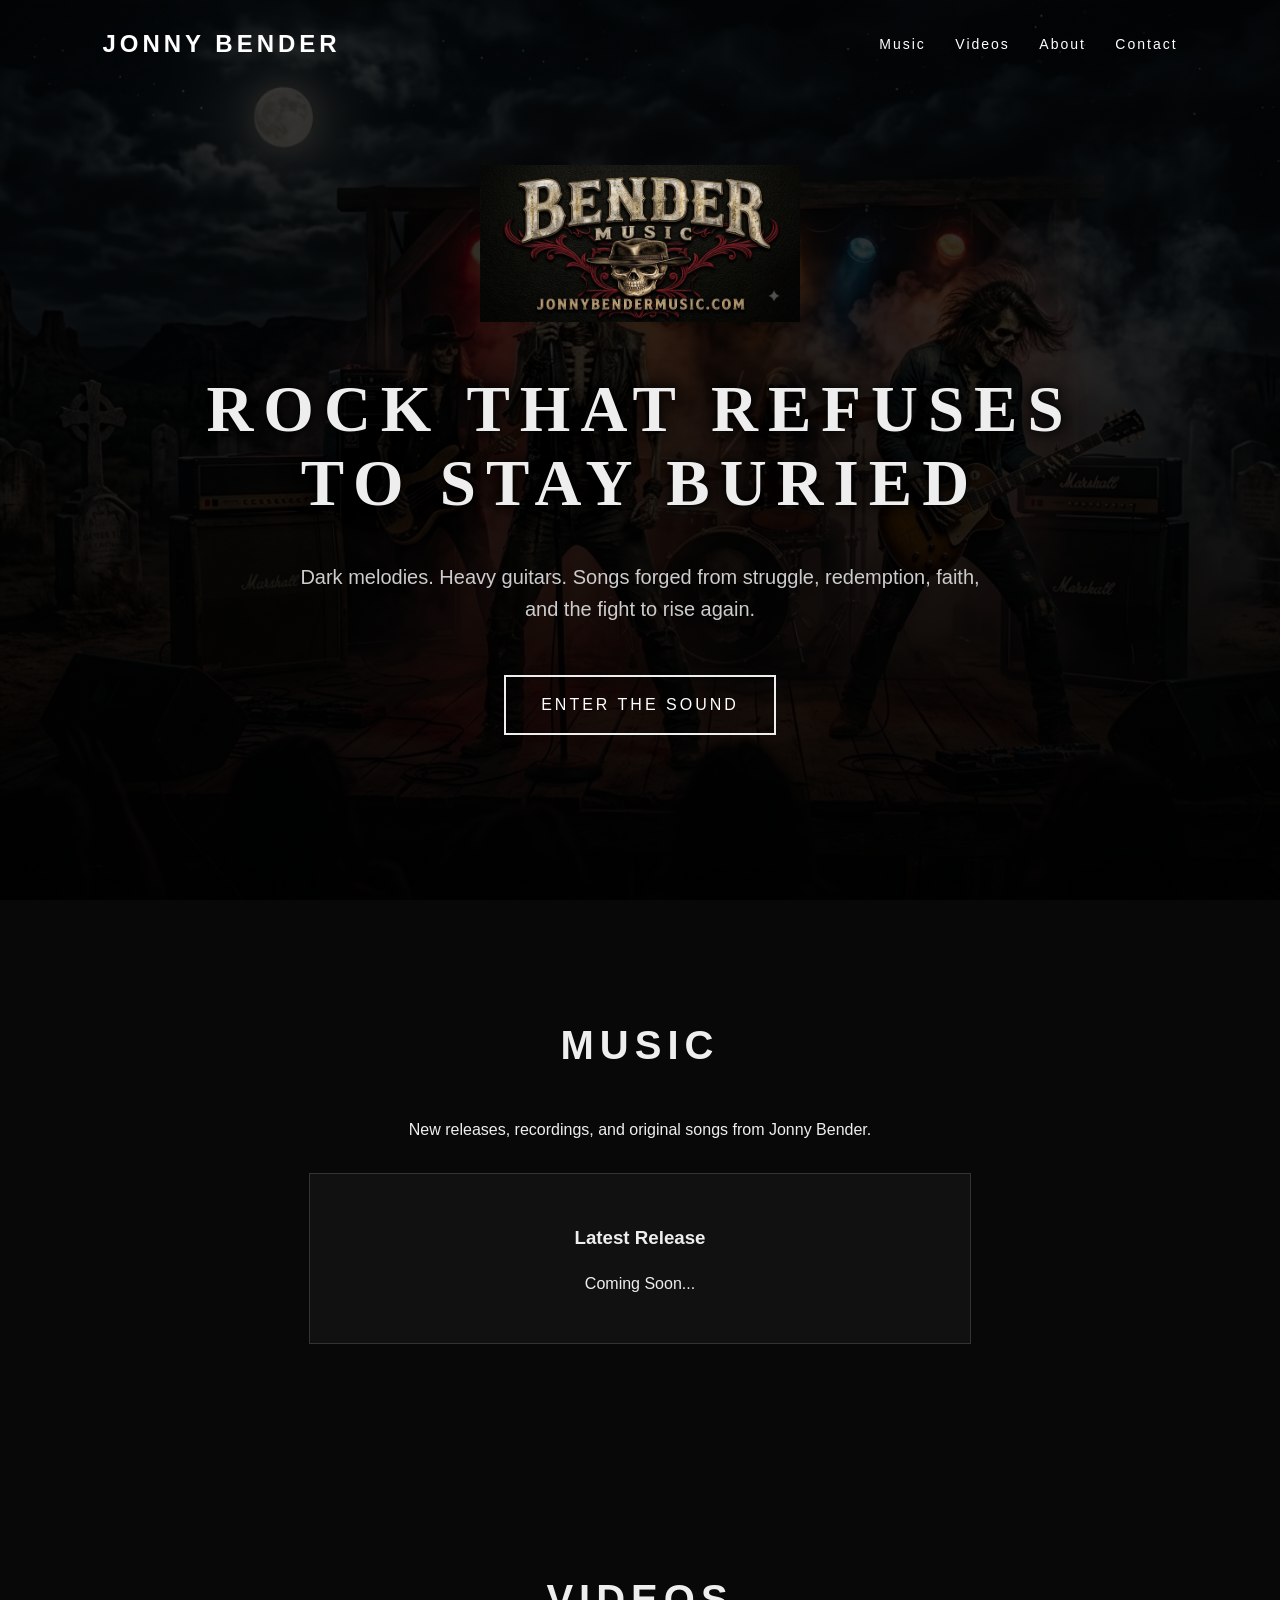
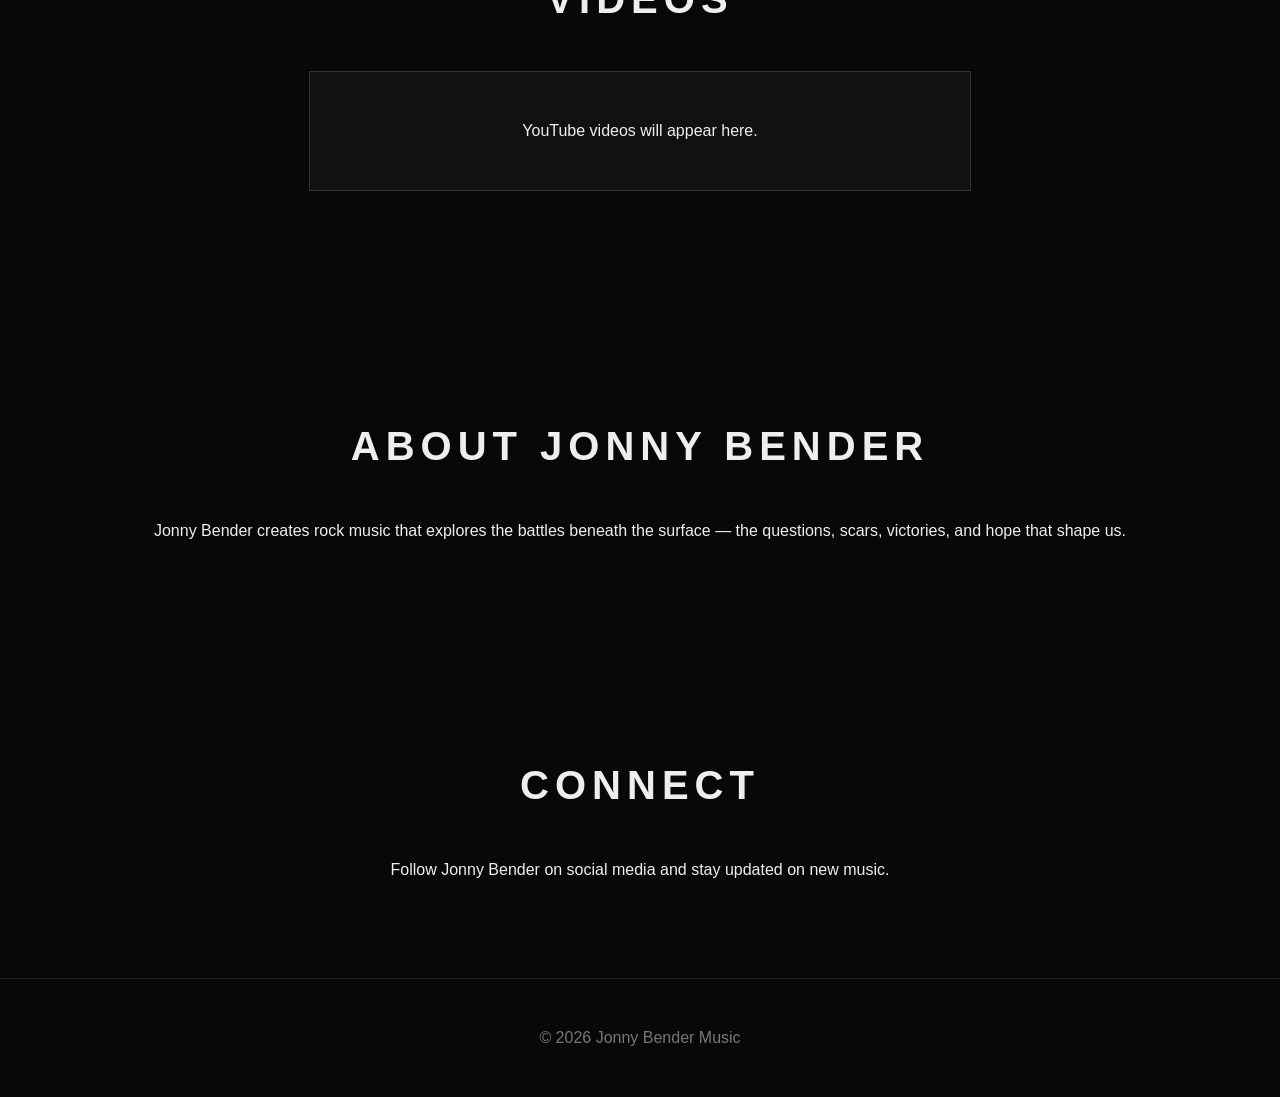
<file: Index.html>
<!DOCTYPE html>
<html lang="en">
<head>
    <meta charset="UTF-8">
    <meta name="viewport" content="width=device-width, initial-scale=1.0">
    <title>Jonny Bender | Rock That Refuses to Stay Buried</title>
    <link rel="stylesheet" href="style.css">
</head>

<body>

<header>
    <nav>
        <div class="logo">JONNY BENDER</div>
        <div class="links">
            <a href="#music">Music</a>
            <a href="#videos">Videos</a>
            <a href="#about">About</a>
            <a href="#contact">Contact</a>
        </div>
    </nav>
</header>


<section class="hero">

    <img src="bender-logo.png" alt="Jonny Bender Logo">

    <h1>ROCK THAT REFUSES<br>TO STAY BURIED</h1>

    <p>
        Dark melodies. Heavy guitars. Songs forged from struggle,
        redemption, faith, and the fight to rise again.
    </p>

    <a class="button" href="#music">ENTER THE SOUND</a>

</section>


<section id="music">

<h2>MUSIC</h2>

<p>
New releases, recordings, and original songs from Jonny Bender.
</p>

<div class="card">
    <h3>Latest Release</h3>
    <p>Coming Soon...</p>
</div>

</section>



<section id="videos">

<h2>VIDEOS</h2>

<div class="card">
    <p>YouTube videos will appear here.</p>
</div>

</section>



<section id="about">

<h2>ABOUT JONNY BENDER</h2>

<p>
Jonny Bender creates rock music that explores the battles
beneath the surface — the questions, scars, victories, and
hope that shape us.
</p>

</section>



<section id="contact">

<h2>CONNECT</h2>

<p>
Follow Jonny Bender on social media and stay updated on new music.
</p>

</section>


<footer>

<p>
© 2026 Jonny Bender Music
</p>

</footer>


</body>
</html>
</file>
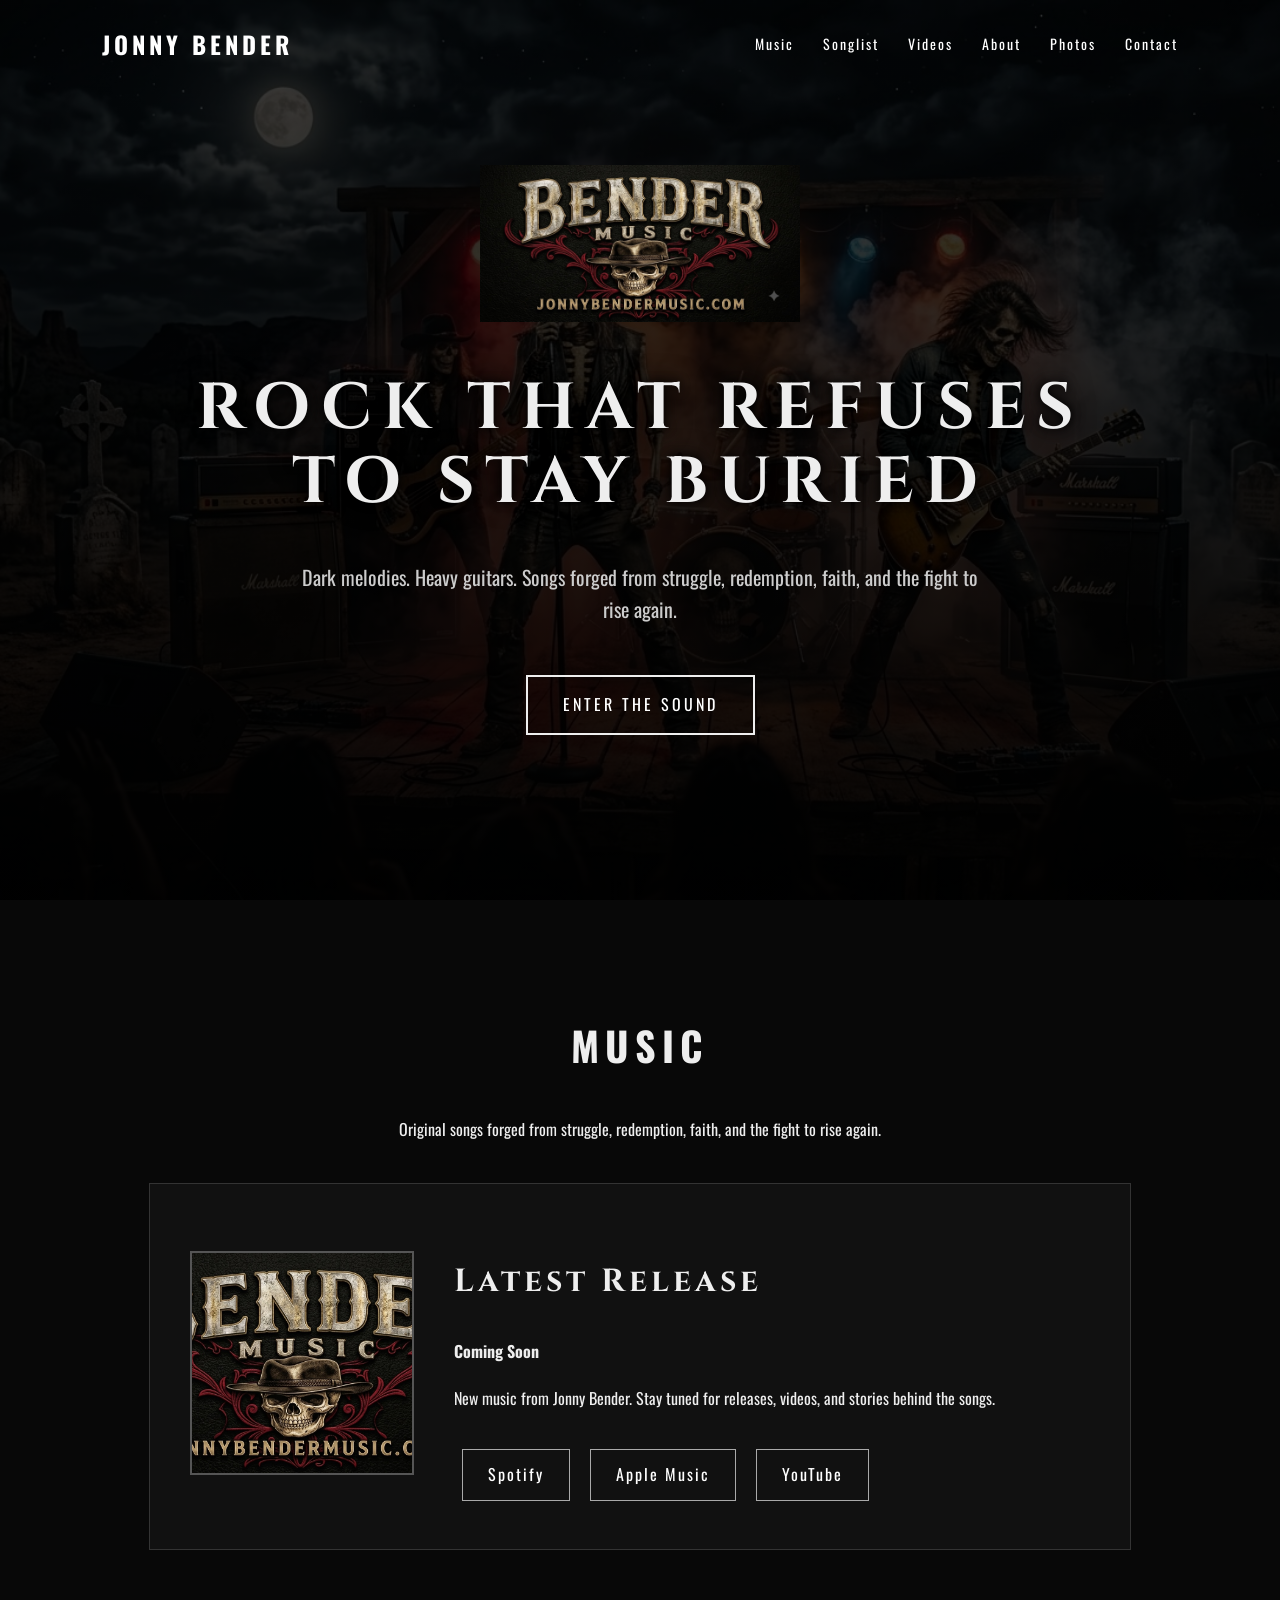
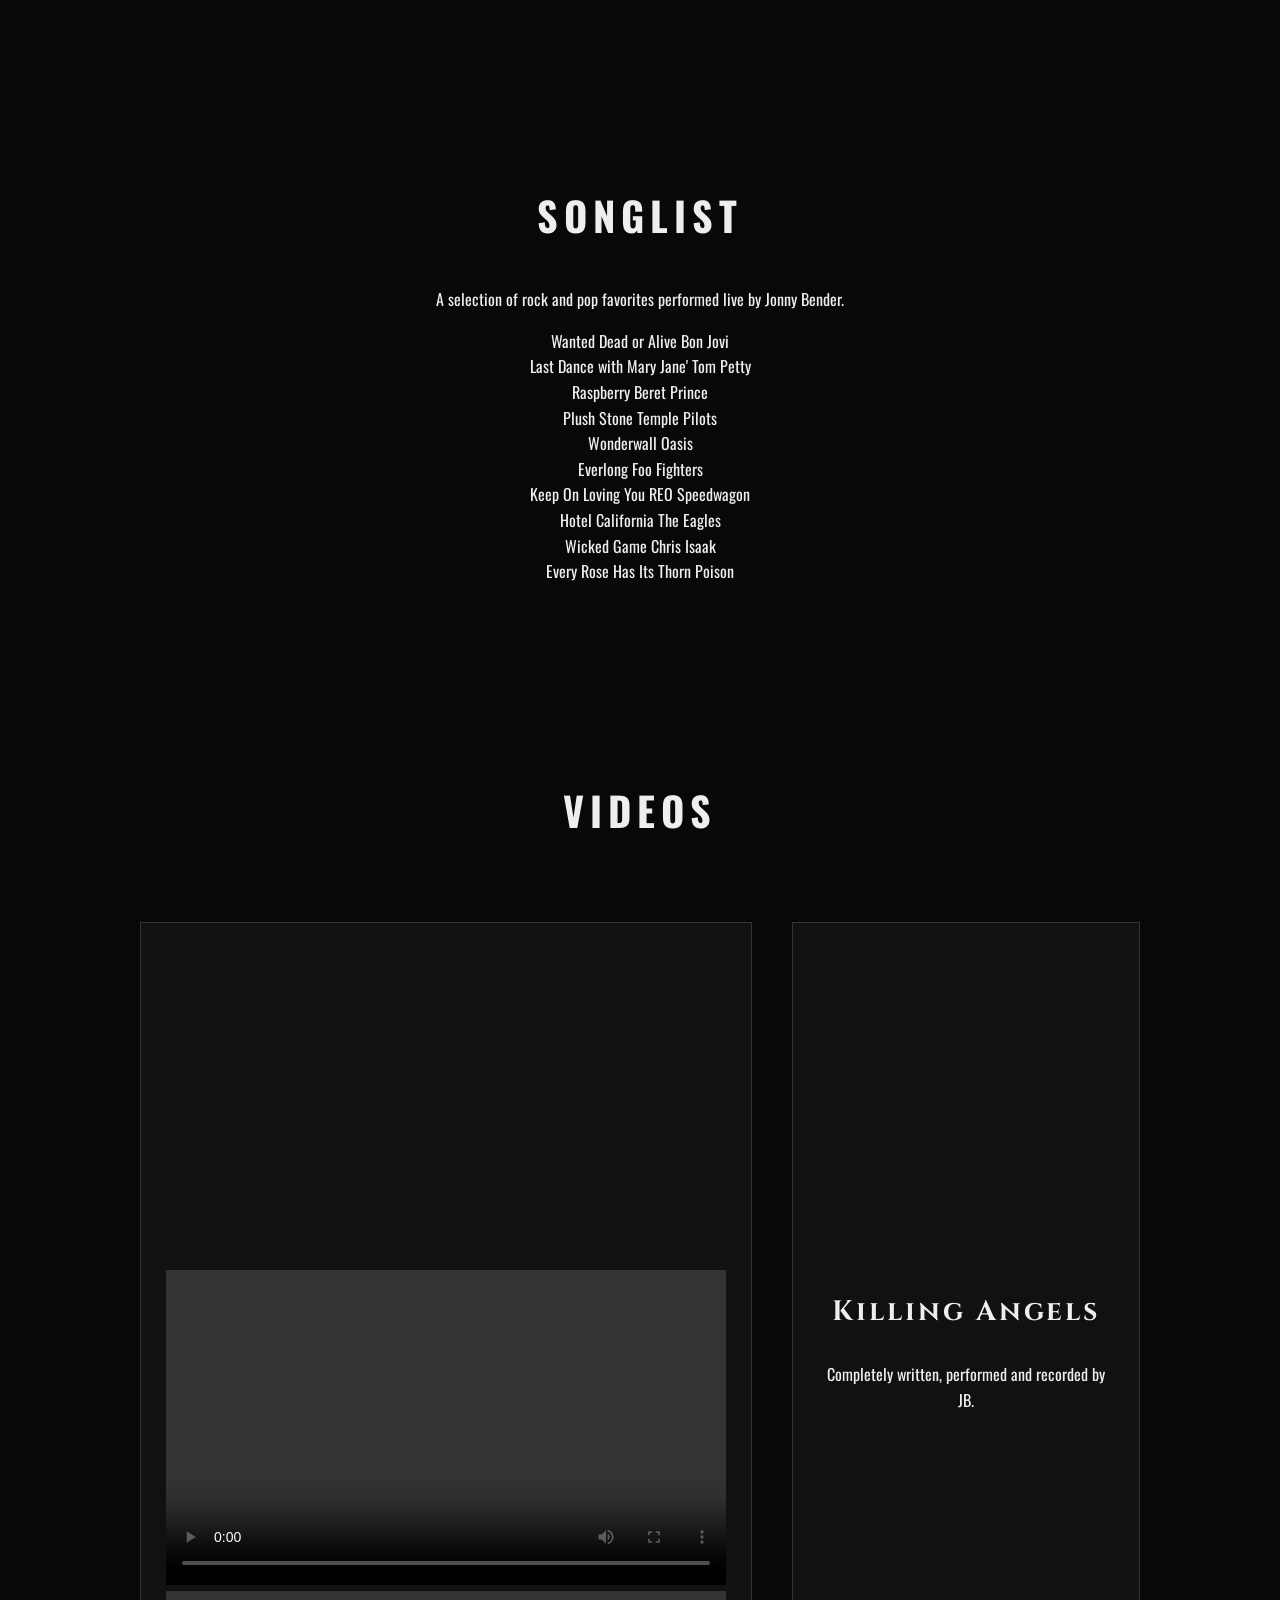
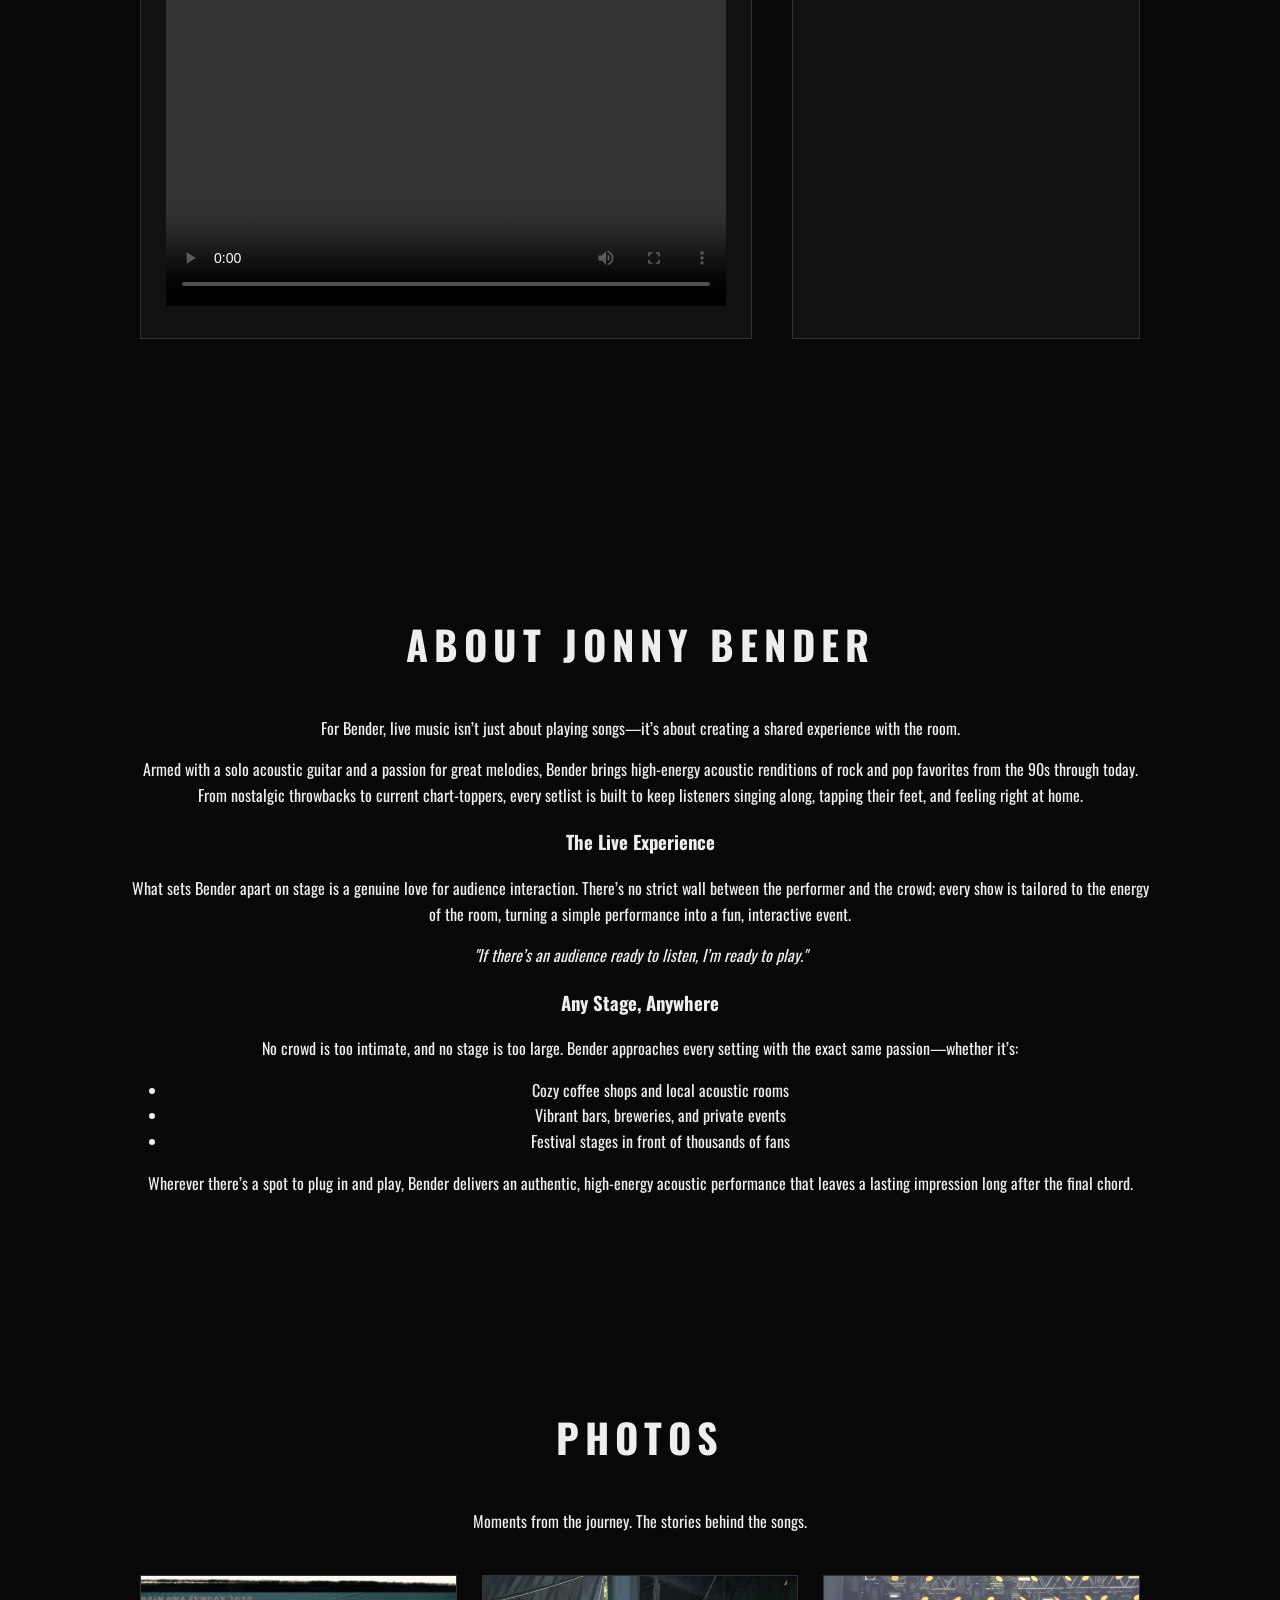
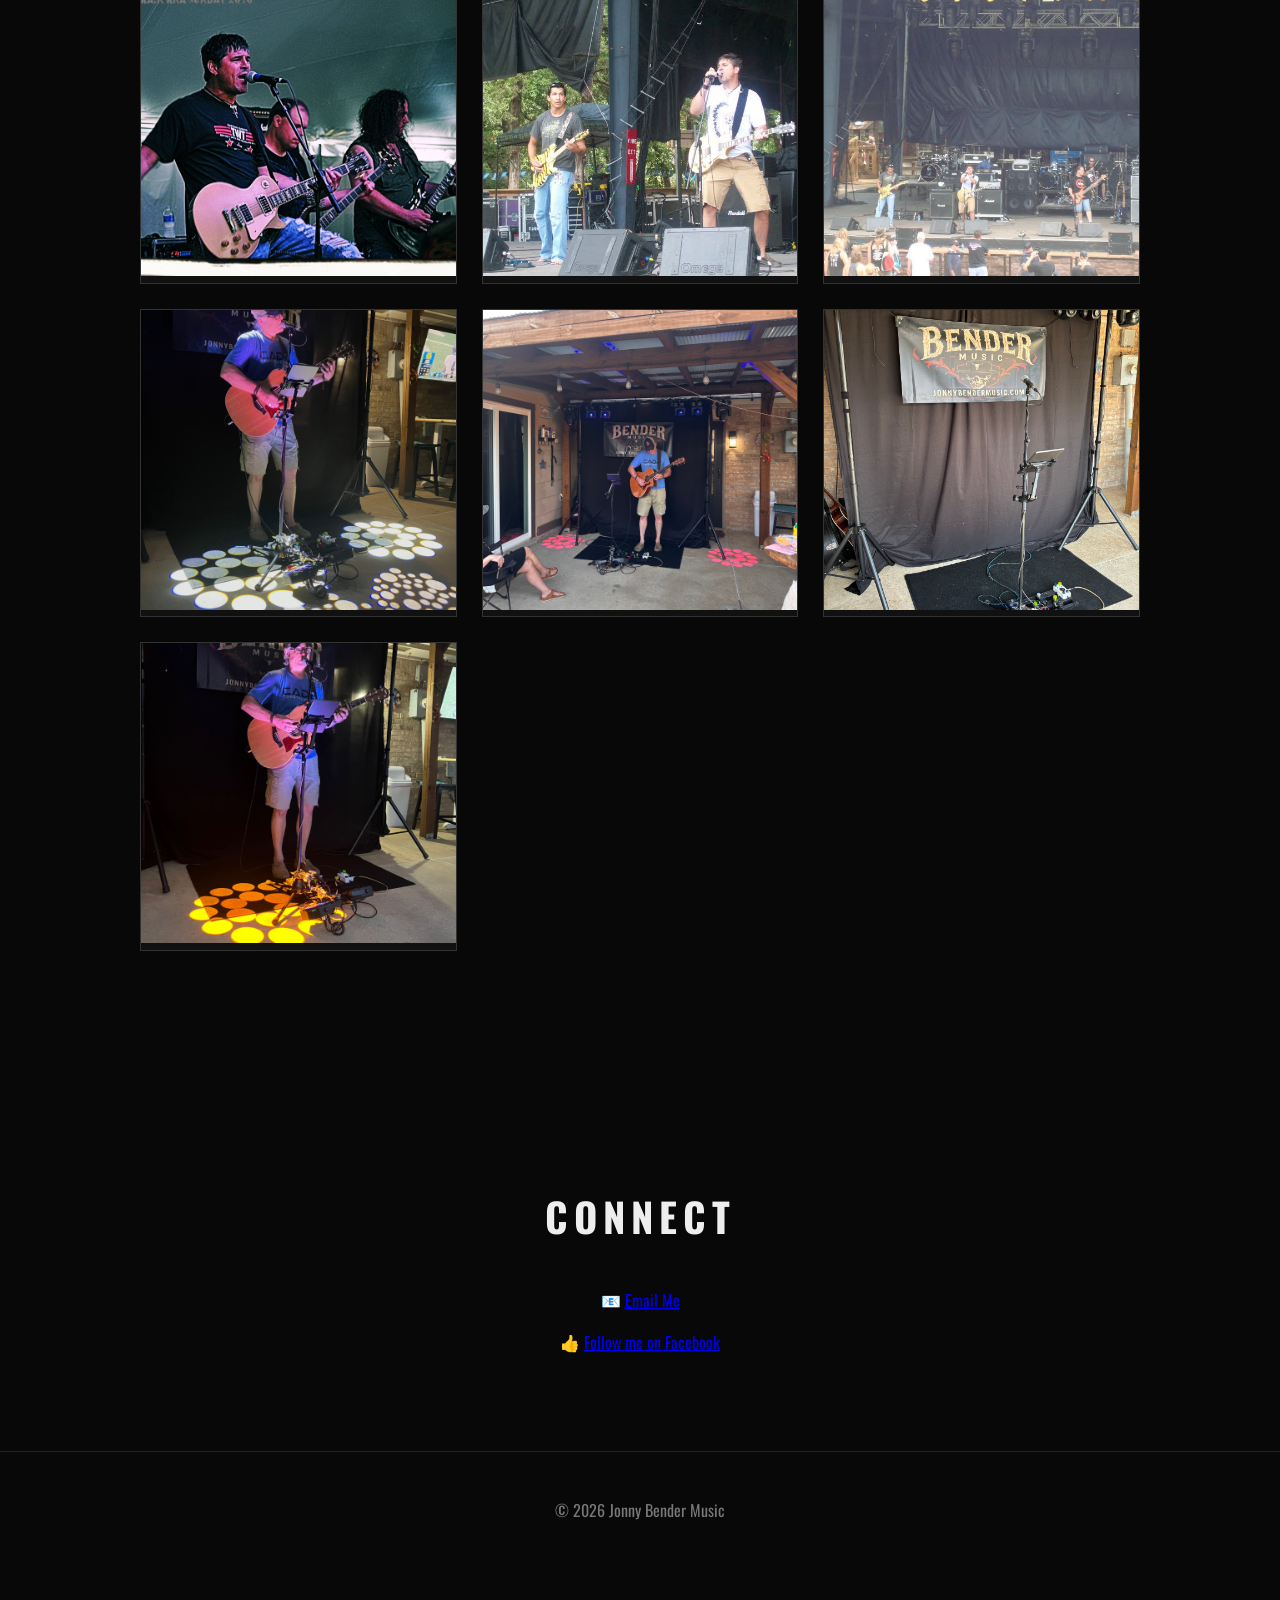
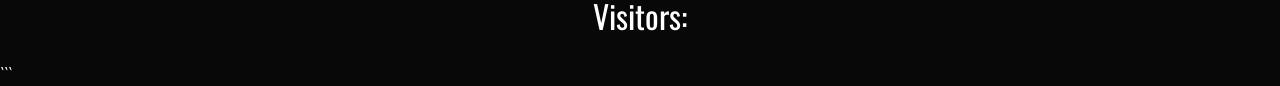
<file: index.html>
<!DOCTYPE html>
<html lang="en">

<head>
    <meta charset="UTF-8">
    <meta name="viewport" content="width=device-width, initial-scale=1.0">

    <title>Jonny Bender | Rock That Refuses to Stay Buried</title>

    <link href="https://fonts.googleapis.com/css2?family=Cinzel:wght@700;900&family=Oswald:wght@400;700&display=swap" rel="stylesheet">

    <link rel="stylesheet" href="style.css">
</head>

<body>

    <!-- =========================
         HEADER / NAVIGATION
    ========================== -->

    <header>
        <nav>

            <div class="logo">
                JONNY BENDER
            </div>

            <div class="links">
                <a href="#music">Music</a>
                <a href="#songlist">Songlist</a>
                <a href="#videos">Videos</a>
                <a href="#about">About</a>
                <a href="#photos">Photos</a>
                <a href="#contact">Contact</a>
            </div>

        </nav>
    </header>

    <!-- =========================
         HERO
    ========================== -->

    <section class="hero">

        <img src="bender-logo.png" alt="Jonny Bender Logo">

        <h1>
            ROCK THAT REFUSES<br>
            TO STAY BURIED
        </h1>

        <p>
            Dark melodies. Heavy guitars. Songs forged from struggle,
            redemption, faith, and the fight to rise again.
        </p>

        <a class="button" href="#music">
            ENTER THE SOUND
        </a>

    </section>

    <!-- =========================
         MUSIC
    ========================== -->

    <section id="music">

        <h2>MUSIC</h2>

        <p>
            Original songs forged from struggle, redemption, faith,
            and the fight to rise again.
        </p>

        <div class="music-card">

            <div class="album-art">

                <img src="bender-logo.png" alt="Jonny Bender Music">

            </div>

            <div class="music-info">

                <h3>Latest Release</h3>

                <h4>Coming Soon</h4>

                <p>
                    New music from Jonny Bender.
                    Stay tuned for releases, videos, and stories
                    behind the songs.
                </p>

                <div class="music-buttons">

                    <a href="#" class="music-button">
                        Spotify
                    </a>

                    <a href="#" class="music-button">
                        Apple Music
                    </a>

                    <a href="#" class="music-button">
                        YouTube
                    </a>

                </div>

            </div>

        </div>

    </section>

    <!-- =========================
         SONGLIST
    ========================== -->

    <section id="songlist">

        <h2>SONGLIST</h2>

        <p>
            A selection of rock and pop favorites performed live
            by Jonny Bender.
        </p>

        <div class="songlist">

            <div class="song">
                <span class="song-title">Wanted Dead or Alive</span>
                <span class="artist">Bon Jovi</span>
            </div>

            <div class="song">
                <span class="song-title">Last Dance with Mary Jane'</span>
                <span class="artist">Tom Petty</span>
            </div>

            <div class="song">
                <span class="song-title">Raspberry Beret</span>
                <span class="artist">Prince</span>
            </div>

            <div class="song">
                <span class="song-title">Plush</span>
                <span class="artist">Stone Temple Pilots</span>
            </div>

            <div class="song">
                <span class="song-title">Wonderwall</span>
                <span class="artist">Oasis</span>
            </div>

            <div class="song">
                <span class="song-title">Everlong</span>
                <span class="artist">Foo Fighters</span>
            </div>

            <div class="song">
                <span class="song-title">Keep On Loving You</span>
                <span class="artist">REO Speedwagon</span>
            </div>

            <div class="song">
                <span class="song-title">Hotel California</span>
                <span class="artist">The Eagles</span>
            </div>

            <div class="song">
                <span class="song-title">Wicked Game</span>
                <span class="artist">Chris Isaak</span>
            </div>

            <div class="song">
                <span class="song-title">Every Rose Has Its Thorn</span>
                <span class="artist">Poison</span>
            </div>

        </div>

    </section>

    <!-- =========================
         VIDEOS
    ========================== -->

    <section id="videos">

        <h2>VIDEOS</h2>

        <div class="video-grid">

            <!-- Acoustic Clip -->

            <div class="video-card">

                <iframe
                    width="560"
                    height="315"
                    src="https://www.youtube.com/embed/WjqLIRkcEDQ"
                    title="Jonny Bender Acoustic Clip"
                    frameborder="0"
                    allow="accelerometer; autoplay; clipboard-write; encrypted-media; gyroscope; picture-in-picture; web-share"
                    allowfullscreen>
                </iframe>

                <video width="560" height="315" controls>

                    <source
                        src="/photos/Bender 8.mov"
                        type="video/quicktime">

                    Your browser does not support the video tag.

                </video>

                <video width="560" height="315" controls>

                    <source
                        src="/photos/Bender 9.mov"
                        type="video/quicktime">

                    Your browser does not support the video tag.

                </video>

            </div>

            <!-- Killing Angels -->

            <div class="video-card">

                <iframe
                    width="560"
                    height="315"
                    src="https://www.youtube.com/embed/MY9yEIu1Ilw"
                    title="Killing Angels"
                    frameborder="0"
                    allow="accelerometer; autoplay; clipboard-write; encrypted-media; gyroscope; picture-in-picture; web-share"
                    allowfullscreen>
                </iframe>

                <h3>
                    Killing Angels
                </h3>

                <p>
                    Completely written, performed and recorded by JB.
                </p>

            </div>

        </div>

    </section>

    <!-- =========================
         ABOUT
    ========================== -->

    <section id="about">

        <h2>ABOUT JONNY BENDER</h2>

        <p>
            For Bender, live music isn’t just about playing songs—it’s
            about creating a shared experience with the room.
        </p>

        <p>
            Armed with a solo acoustic guitar and a passion for great
            melodies, Bender brings high-energy acoustic renditions
            of rock and pop favorites from the 90s through today.
            From nostalgic throwbacks to current chart-toppers,
            every setlist is built to keep listeners singing along,
            tapping their feet, and feeling right at home.
        </p>

        <h3>
            The Live Experience
        </h3>

        <p>
            What sets Bender apart on stage is a genuine love for
            audience interaction. There’s no strict wall between
            the performer and the crowd; every show is tailored
            to the energy of the room, turning a simple performance
            into a fun, interactive event.
        </p>

        <p>
            <em>
                "If there’s an audience ready to listen,
                I’m ready to play."
            </em>
        </p>

        <h3>
            Any Stage, Anywhere
        </h3>

        <p>
            No crowd is too intimate, and no stage is too large.
            Bender approaches every setting with the exact same
            passion—whether it’s:
        </p>

        <ul>

            <li>
                Cozy coffee shops and local acoustic rooms
            </li>

            <li>
                Vibrant bars, breweries, and private events
            </li>

            <li>
                Festival stages in front of thousands of fans
            </li>

        </ul>

        <p>
            Wherever there’s a spot to plug in and play, Bender
            delivers an authentic, high-energy acoustic performance
            that leaves a lasting impression long after the final chord.
        </p>

    </section>

    <!-- =========================
         PHOTOS
    ========================== -->

    <section id="photos">

        <h2>PHOTOS</h2>

        <p>
            Moments from the journey. The stories behind the songs.
        </p>

        <div class="photo-grid">

            <div class="photo-card">

                <img
                    src="photos/bender 2.jpg"
                    alt="Jonny Bender performing">

            </div>

            <div class="photo-card">

                <img
                    src="photos/bender 3.jpg"
                    alt="Jonny Bender">

            </div>

            <div class="photo-card">

                <img
                    src="photos/bender5.jpg"
                    alt="Jonny Bender">

            </div>

            <div class="photo-card">

                <img
                    src="photos/Bender 4.png"
                    alt="Jonny Bender">

            </div>

            <div class="photo-card">

                <img
                    src="photos/Bender 6.jpg"
                    alt="Jonny Bender">

            </div>

            <div class="photo-card">

                <img
                    src="photos/Bender 7.jpg"
                    alt="Jonny Bender">

            </div>

            <div class="photo-card">

                <img
                    src="photos/Bender 5.png"
                    alt="Jonny Bender">

            </div>

        </div>

    </section>

    <!-- =========================
         CONTACT
    ========================== -->

    <section id="contact">

        <h2>CONNECT</h2>

        <p>
            📧
            <a href="mailto:jonbndr@gmail.com">
                Email Me
            </a>
        </p>

        <p>
            👍
            <a
                href="https://www.facebook.com/jonny.bender.3"
                target="_blank"
                rel="noopener noreferrer">
                Follow me on Facebook
            </a>
        </p>

    </section>

    <!-- =========================
         FOOTER
    ========================== -->

    <footer>

        <p>
            © 2026 Jonny Bender Music
        </p>

    </footer>

    <!-- =========================
         VISITOR COUNTER
    ========================== -->

    <div
        style="
            text-align:center;
            color:white;
            font-size:32px;
            margin:20px 0;
        ">

        Visitors:
        <span
            class="counterapi"
            noIcon="true"
            noLink="true"
            bg="transparent">
        </span>

    </div>

    <script
        src="https://counterapi.com/c.js?ns=jonnybendermusic.com"
        async>
    </script>

</body>

</html>
```
</file>
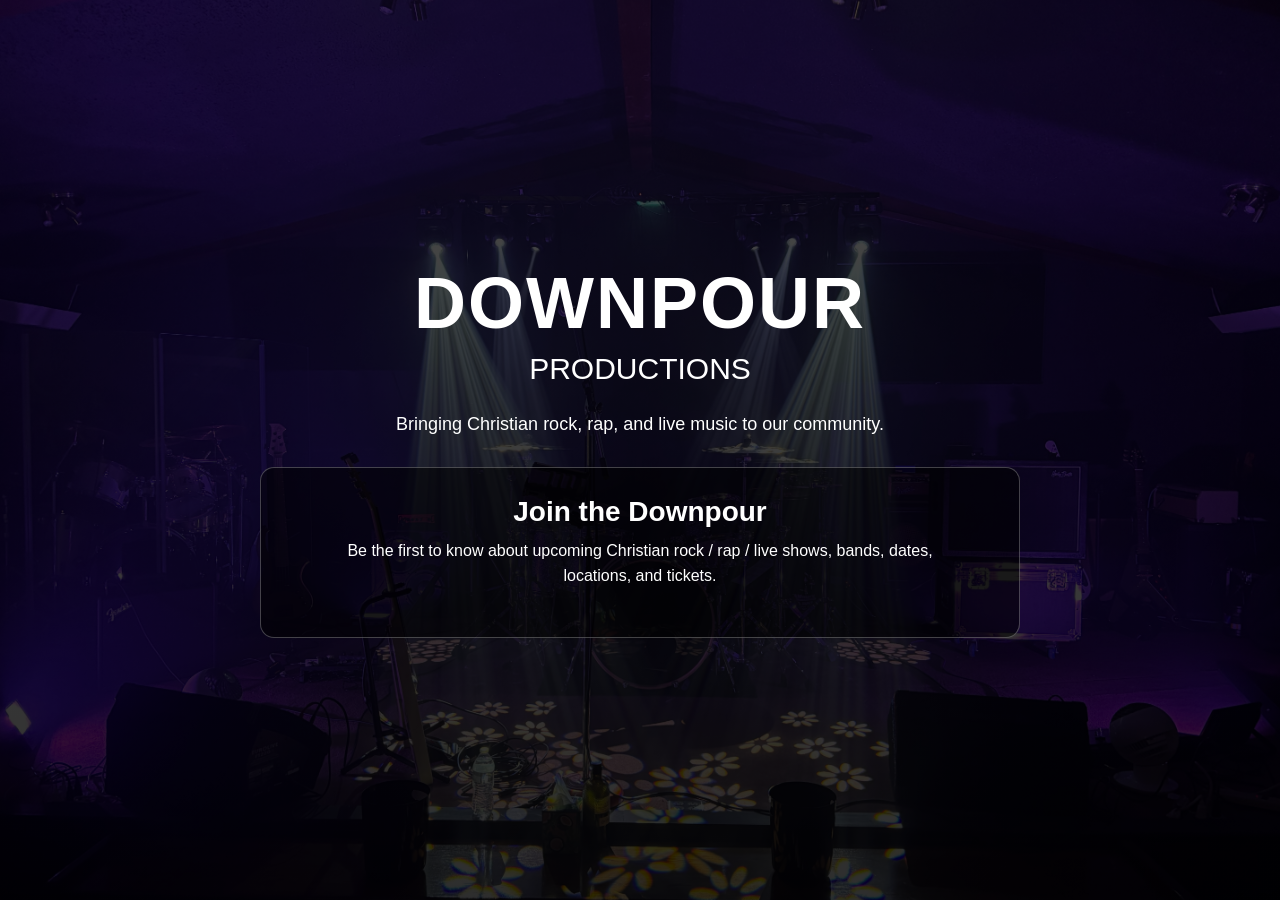
<file: downpour/index.html>
<!DOCTYPE html>
<html lang="en">
<head>
  <meta charset="UTF-8">
  <meta name="viewport" content="width=device-width, initial-scale=1.0">
  <title>Downpour Productions</title>

  <!-- MailerLite Universal -->
<script>
    (function(w,d,e,u,f,l,n){w[f]=w[f]||function(){(w[f].q=w[f].q||[])
    .push(arguments);},l=d.createElement(e),l.async=1,l.src=u,
    n=d.getElementsByTagName(e)[0],n.parentNode.insertBefore(l,n);})
    (window,document,'script','https://assets.mailerlite.com/js/universal.js','ml');
    ml('account', '2692882');
</script>
<!-- End MailerLite Universal -->

  <style>
    * {
      box-sizing: border-box;
    }

    body {
      margin: 0;
      min-height: 100vh;
      background:
        linear-gradient(rgba(0,0,0,.70), rgba(0,0,0,.82)),
        url("DP%20stage.jpg") center/cover fixed;
      color: white;
      font-family: Arial, Helvetica, sans-serif;
      display: flex;
      justify-content: center;
      align-items: center;
      text-align: center;
      padding: 30px 20px;
    }

    .page {
      width: 100%;
      max-width: 760px;
    }

    h1 {
      font-size: clamp(42px, 8vw, 72px);
      margin: 0 0 8px;
      letter-spacing: 2px;
    }

    h2 {
      margin: 0 0 24px;
      font-weight: normal;
      font-size: clamp(20px, 4vw, 30px);
    }

    p {
      font-size: 18px;
      line-height: 1.6;
      margin: 0 auto 28px;
      max-width: 650px;
    }

    .signup {
      background: rgba(0,0,0,.55);
      border: 1px solid rgba(255,255,255,.25);
      border-radius: 14px;
      padding: 28px;
      margin-top: 25px;
    }

    .signup h3 {
      font-size: 28px;
      margin: 0 0 10px;
    }

    .signup p {
      font-size: 16px;
      margin-bottom: 20px;
    }
  </style>
</head>

<body>
  <main class="page">

    <h1>DOWNPOUR</h1>
    <h2>PRODUCTIONS</h2>

    <p>
      Bringing Christian rock, rap, and live music to our community.
    </p>

    <section class="signup">
      <h3>Join the Downpour</h3>

      <p>
        Be the first to know about upcoming Christian rock / rap / live shows,
        bands, dates, locations, and tickets.
      </p>

      <div class="ml-embedded" data-form="792rZ9"></div>

    </section>

  </main>
</body>
</html>
</file>
<file: style.css>
body {
    margin: 0;
    background: #080808;
    color: #eeeeee;
    font-family: 'Oswald', Arial, Helvetica, sans-serif;
    line-height: 1.6;
}


/* Navigation */

header {
    position: absolute;
    width: 100%;
    top: 0;
    z-index: 10;
}


nav {
    display: flex;
    justify-content: space-between;
    align-items: center;
    padding: 25px 8%;
}


.logo {
    font-size: 24px;
    font-weight: bold;
    letter-spacing: 4px;
    color: #ffffff;
}


.links a {
    color: white;
    text-decoration: none;
    margin-left: 25px;
    font-size: 14px;
    letter-spacing: 2px;
}


.links a:hover {
    color: #b22222;
}


/* Hero Section */

.hero {

    min-height: 100vh;

    display: flex;
    flex-direction: column;
    justify-content: center;
    align-items: center;

    text-align: center;

    background:
    linear-gradient(
        rgba(0,0,0,.75),
        rgba(0,0,0,.95)
    ),
    url("background.jpg");

    background-size: cover;
    background-position: center;

    padding: 0 20px;
}


.hero img {

    width: 320px;
    max-width: 80%;
    margin-bottom: 30px;

}


h1 {
    font-family: 'Cinzel', serif;
    font-size: 65px;
    letter-spacing: 10px;
    line-height: 1.15;
    margin: 20px 0;
    text-transform: uppercase;
    text-shadow:
        0 0 10px #000,
        0 0 25px #000;
}


.hero p {

    max-width: 700px;
    font-size: 20px;
    color: #cccccc;

}


/* Buttons */

.button {

    margin-top: 30px;

    padding: 15px 35px;

    border: 2px solid #eeeeee;

    color: white;

    text-decoration: none;

    letter-spacing: 3px;

    transition: .3s;

}


.button:hover {

    background: white;
    color: black;

}


/* Content Sections */

section {

    padding: 80px 10%;
    text-align: center;

}


h2 {

    font-size: 40px;

    letter-spacing: 6px;

    margin-bottom: 40px;

}


.card {

    border: 1px solid #333;

    padding: 30px;

    margin: 30px auto;

    max-width: 600px;

    background: #111;

}


/* Footer */

footer {

    padding: 30px;

    text-align: center;

    border-top: 1px solid #222;

    color: #777;

}


/* Mobile adjustments */

@media (max-width: 700px) {

    nav {

        flex-direction: column;

    }


    .links {

        margin-top: 20px;

    }


    .links a {

        margin: 10px;

    }


    h1 {

        font-size: 34px;

        letter-spacing: 4px;

    }


    h2 {

        font-size: 30px;

    }

}
/* Music Section */


.music-card {

    display:flex;

    align-items:center;

    gap:40px;

    max-width:900px;

    margin:40px auto;

    padding:40px;

    background:#111;

    border:1px solid #333;

}


.album-art img {

    width:220px;

    height:220px;

    object-fit:cover;

    border:2px solid #555;

}



.music-info {

    text-align:left;

}



.music-info h3 {

    font-family:'Cinzel', serif;

    font-size:32px;

    letter-spacing:4px;

}



.music-buttons {

    margin-top:30px;

}



.music-button {

    display:inline-block;

    margin:8px;

    padding:12px 25px;

    border:1px solid #aaa;

    color:white;

    text-decoration:none;

    letter-spacing:2px;

}


.music-button:hover {

    background:white;

    color:black;

}


/* Mobile Music Layout */

@media(max-width:700px){

    .music-card {

        flex-direction:column;

        text-align:center;

    }


    .music-info {

        text-align:center;

    }

}
/* Video Section */

.video-card {

    max-width:800px;

    margin:40px auto;

    padding:30px;

    background:#111;

    border:1px solid #333;

}


.video-card iframe {

    width:100%;

    aspect-ratio:16/9;

}


.video-card h3 {

    font-family:'Cinzel', serif;

    font-size:28px;

    letter-spacing:3px;

    margin-top:25px;

}
/* Video Grid */

.video-grid {

    display:grid;

    grid-template-columns:repeat(2, 1fr);

    gap:40px;

    max-width:1000px;

    margin:40px auto;

}


.video-card {

    background:#111;

    border:1px solid #333;

    padding:25px;

}


.video-card iframe {

    width:100%;

    aspect-ratio:16/9;

}


.video-card h3 {

    font-family:'Cinzel', serif;

    letter-spacing:3px;

    margin-top:20px;

}


@media(max-width:700px){

.video-grid {

    grid-template-columns:1fr;

}

}
/* Photo Gallery */

.photo-grid {

    display: grid;

    grid-template-columns: repeat(3, 1fr);

    gap: 25px;

    max-width: 1000px;

    margin: 40px auto;

}


.photo-card {

    overflow: hidden;

    border: 1px solid #333;

    background: #111;

}


.photo-card img {

    width: 100%;

    height: 300px;

    object-fit: cover;

    transition: transform .4s ease;

}


.photo-card img:hover {

    transform: scale(1.08);

}


/* Mobile Photo Layout */

@media(max-width:700px) {

    .photo-grid {

        grid-template-columns: 1fr;

    }


    .photo-card img {

        height: auto;

    }

}
</file>
